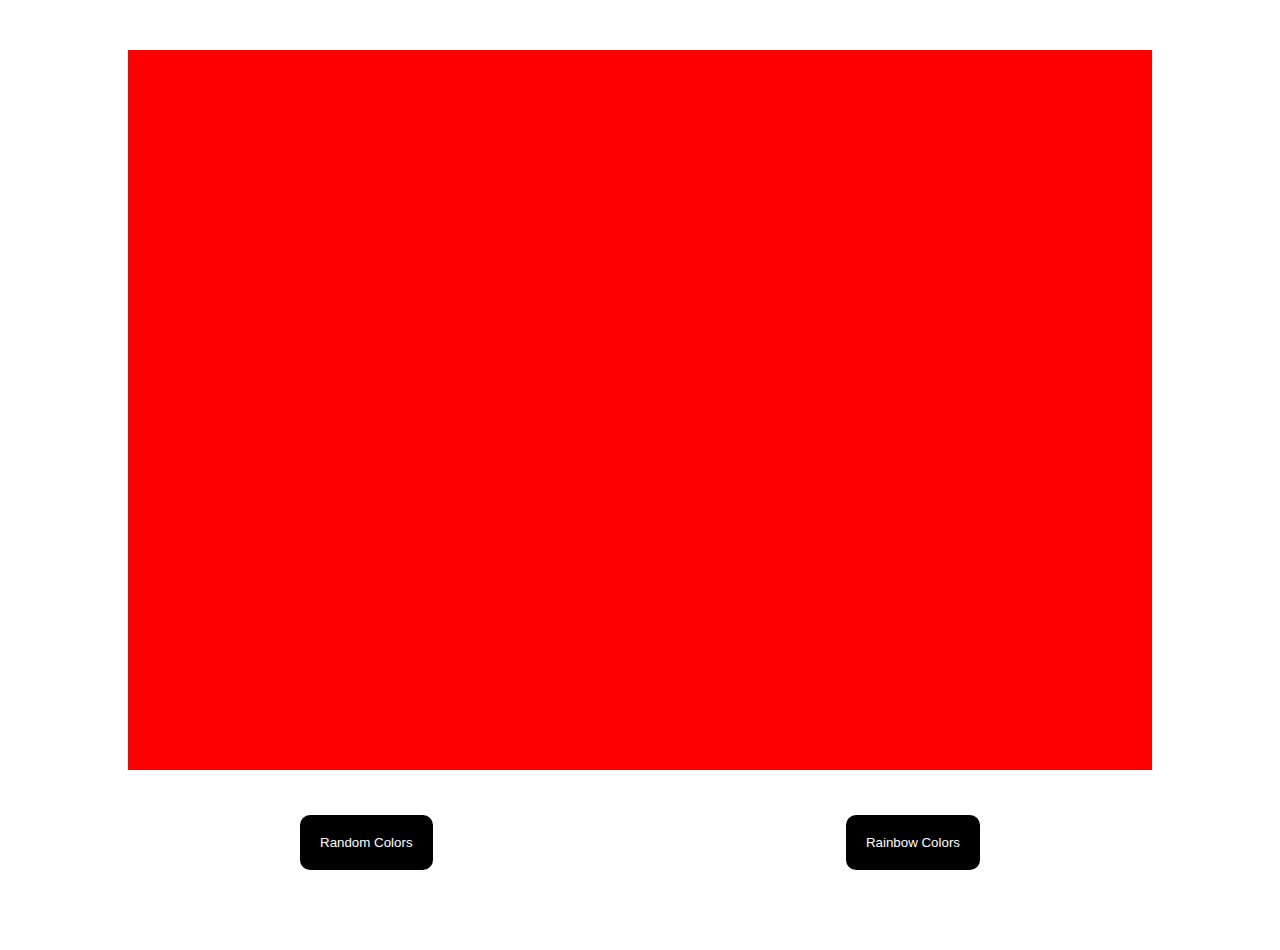
<file: background color change/index.html>
<!DOCTYPE html>
<html lang="en">
  <head>
    <meta charset="UTF-8" />
    <meta http-equiv="X-UA-Compatible" content="IE=edge" />
    <meta name="viewport" content="width=device-width, initial-scale=1.0" />
    <title>color game</title>
    <link rel="stylesheet" href="style.css" />
  </head>
  <body>
    <div id="colors" class="container"></div>
    <div id="rainbow" class="rainbowc"></div>

    <button class="button" id="color-random">Random Colors</button>

    <button class="button" id="color-rainbow">Rainbow Colors</button>

    <script src="script.js"></script>
  </body>
</html>
</file>
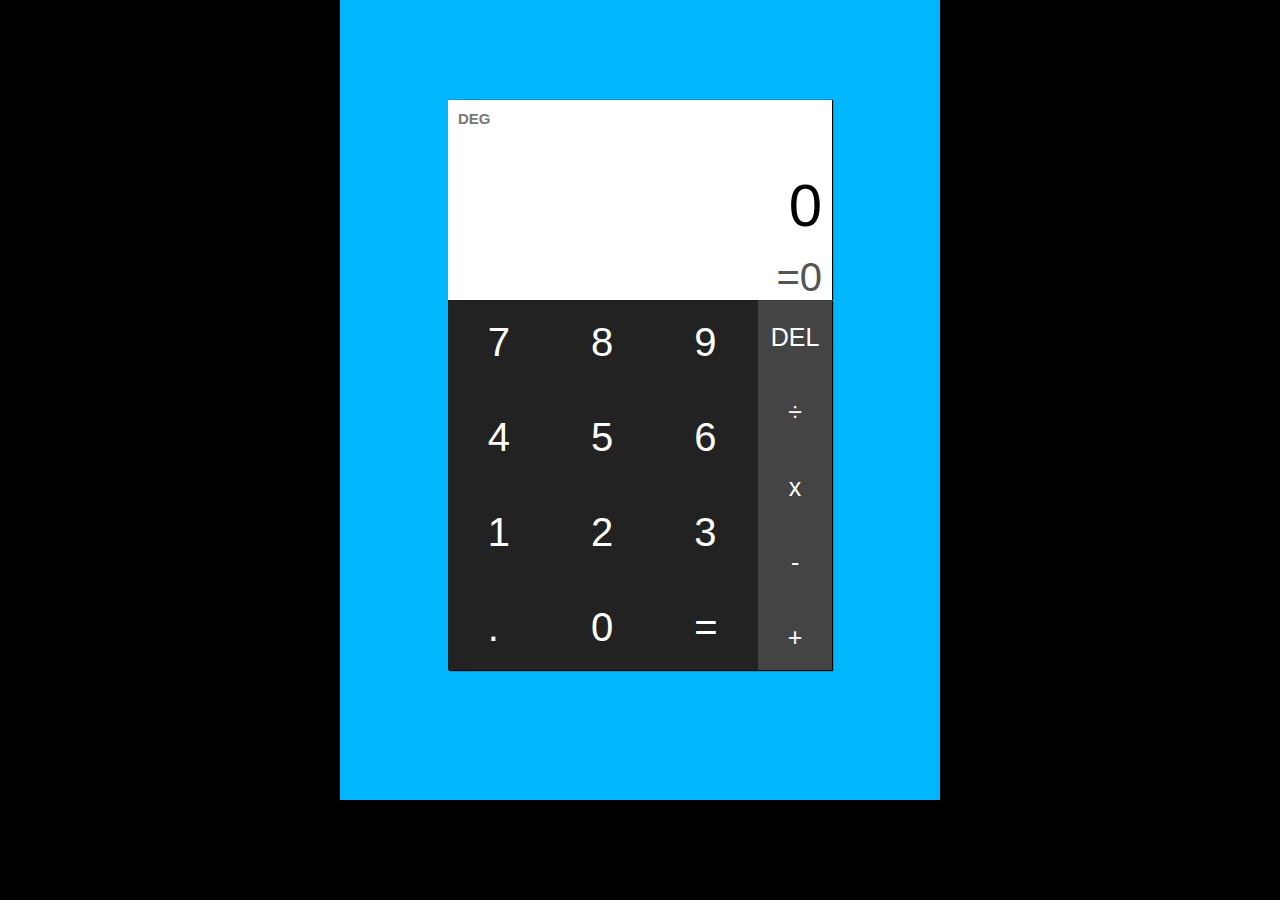
<file: calculator/index.html>
<!DOCTYPE html>
<html lang="en">
  <head>
    <meta charset="UTF-8" />
    <meta http-equiv="X-UA-Compatible" content="IE=edge" />
    <meta name="viewport" content="width=device-width, initial-scale=1.0" />
    <title>Calculator</title>
    <link rel="stylesheet" href="style.css" />
  </head>
  <body>
    <div class="main">
      <div class="calculator">
        <div class="content-space">
          <span class="mode">DEG</span>
          <!-- <input id="input" type="number" /> -->
          <input
            id="input"
            type="text"
            name="count"
            placeholder="0"
            onkeypress="return /[0-9*%+-]/i.test(event.key)"
            autofocus
          />
          <span id="result">=0</span>

          <!-- <span contenteditable="true" id="input" aria-live="polite">0</span> -->
        </div>
        <div class="container">
          <div class="numbers">
            <span class="number giving seven">7</span>
            <span class="number giving eight">8</span>
            <span class="number giving nine">9</span>
            <span class="number giving four">4</span>
            <span class="number giving five">5</span>
            <span class="number giving six">6</span>
            <span class="number giving one">1</span>
            <span class="number giving two">2</span>
            <span class="number giving three">3</span>
            <span class="number giving dot">.</span>
            <span class="number giving zero">0</span>
            <span class="number giving equal">=</span>
          </div>
          <div class="operations">
            <span class="giving operation del">DEL</span>
            <span class="giving operation div">&#xf7;</span>
            <span class="giving operation mul">x</span>
            <span class="giving operation sub">-</span>
            <span class="giving operation add">+</span>
          </div>
        </div>
      </div>
    </div>

    <script src="script.js"></script>
  </body>
</html>
</file>
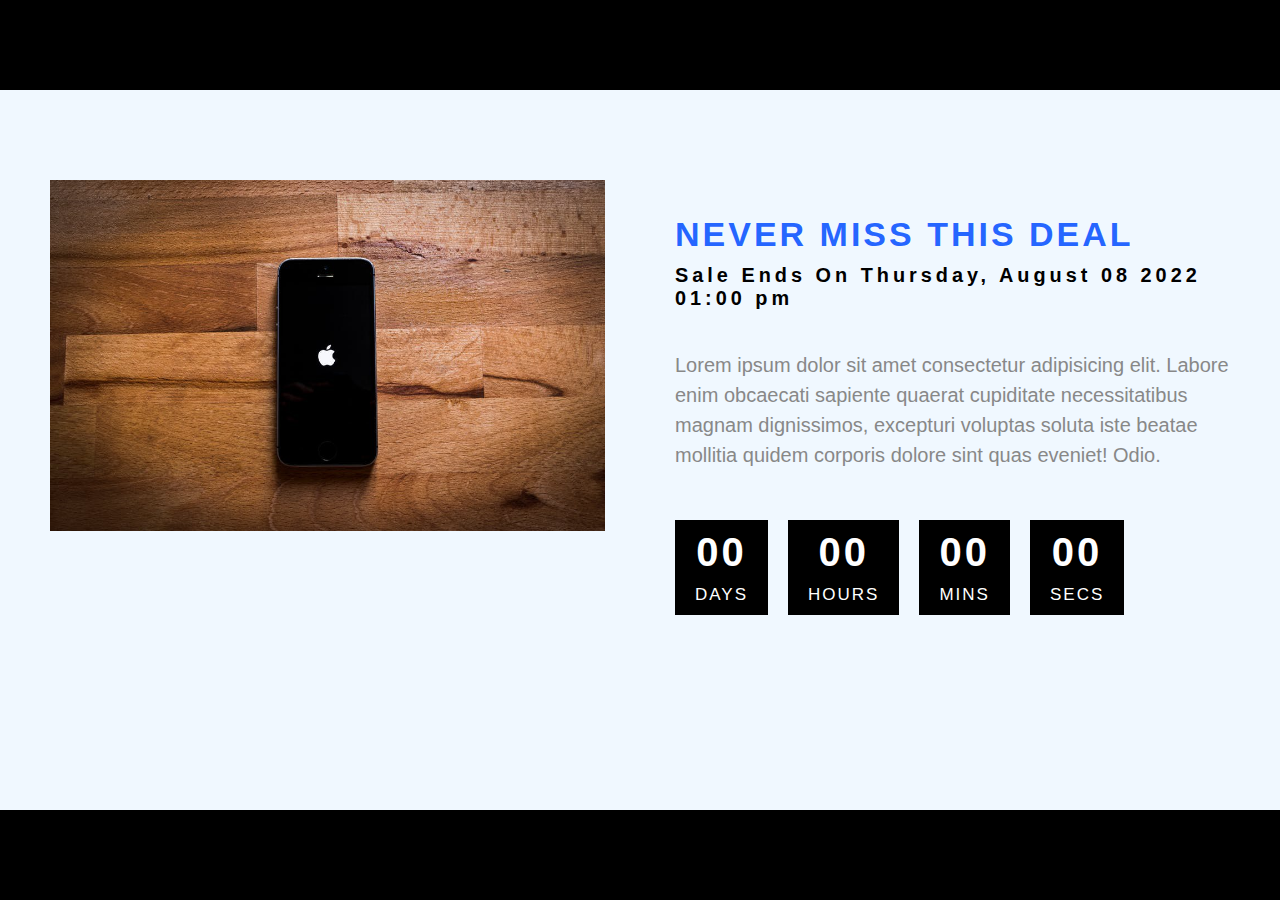
<file: countdown clock/index.html>
<!DOCTYPE html>
<html lang="en">
  <head>
    <meta charset="UTF-8" />
    <meta http-equiv="X-UA-Compatible" content="IE=edge" />
    <meta name="viewport" content="width=device-width, initial-scale=1.0" />
    <title>Countdown</title>
    <link rel="stylesheet" href="style.css" />
  </head>
  <body>
    <div class="container">
      <div class="product-img">
        <img class="img" src="images/product.jpg" />
      </div>
      <div class="product-details">
        <h1>NEVER MISS THIS DEAL</h1>
        <h3>Sale Ends On Thursday, August 08 2022 01:00 pm</h3>
        <p>
          Lorem ipsum dolor sit amet consectetur adipisicing elit. Labore enim
          obcaecati sapiente quaerat cupiditate necessitatibus magnam
          dignissimos, excepturi voluptas soluta iste beatae mollitia quidem
          corporis dolore sint quas eveniet! Odio.
        </p>
        <div class="timer">
          <div class="time">
            <span class="number days">00</span>
            <span class="text">DAYS</span>
          </div>
          <div class="time">
            <span class="number hours">00</span>
            <span class="text">HOURS</span>
          </div>
          <div class="time">
            <span class="number mins">00</span>
            <span class="text">MINS</span>
          </div>
          <div class="time">
            <span class="number secs">00</span>
            <span class="text">SECS</span>
          </div>
        </div>
      </div>
    </div>
    <script src="script.js"></script>
  </body>
</html>
</file>
<file: background color change/style.css>
* {
  box-sizing: border-box;
  margin: 0;
  padding: 0;
}

html {
  font-size: 62.5%;
}

body {
  height: 100vh;
  width: 100vw;
  /* overflow: hidden; */
  position: relative;
}

.container {
  display: block;
  background-color: red;
  width: 80%;
  height: 80%;
  margin: 5rem auto 5rem auto;
}

.rainbowc {
  display: none;
  width: 80%;
  height: 80%;
  margin: 5rem auto 5rem auto;
  background: linear-gradient(
    90deg,
    Red,
    Orange,
    Yellow,
    Green,
    Blue,
    Indigo,
    violet
  );
}

.button {
  padding: 2rem;
  border: none;
  background-color: black;
  color: #fff;
  border-radius: 1rem;
}

.button:hover {
  cursor: pointer;
}

#color-random {
  position: absolute;
  bottom: 8rem;
  left: 30rem;
}

#color-rainbow {
  position: absolute;
  bottom: 8rem;
  right: 30rem;
}
</file>
<file: calculator/style.css>
* {
  margin: 0;
  padding: 0;
  box-sizing: border-box;
}

html {
  font-size: 62.5%;
  background-color: #000;
}

body {
  font-family: sans-serif;
  overflow: hidden;
}

.main {
  background-color: rgb(0, 183, 255);
  max-width: 60rem;
  height: 80rem;
  margin: auto;
}

.calculator {
  display: flex;
  flex-direction: column;
  align-items: center;
  justify-content: center;
}

.content-space {
  box-shadow: 1px 0 1px #000;
  margin-top: 10rem;
  background-color: #fff;
  border: 1px solid black;
  width: 38.4rem;
  height: 20rem;
  border: none;
  position: relative;
  overflow: hidden;
}

.content-space #input {
  position: absolute;
  bottom: 30%;
  right: 0;
  margin-right: 1rem;
  font-size: 6rem;
  outline: none;
  text-align: end;
  border: none;
  width: 36rem;
}

::placeholder {
  /* Chrome, Firefox, Opera, Safari 10.1+ */
  color: #000;
  opacity: 1; /* Firefox */
}

:-ms-input-placeholder {
  /* Internet Explorer 10-11 */
  color: red;
}

::-ms-input-placeholder {
  /* Microsoft Edge */
  color: red;
}

.content-space #result {
  display: inline-block;
  position: absolute;
  bottom: 0;
  right: 0;
  margin-right: 1rem;
  /* margin-bottom: 1rem; */
  font-size: 4rem;
  outline: none;
  text-align: end;
  border: none;
  color: #555;
}

input::-webkit-outer-spin-button,
input::-webkit-inner-spin-button {
  -webkit-appearance: none;
  margin: 0;
}

/* Firefox */
input[type="number"] {
  -moz-appearance: textfield;
}

.mode {
  display: block;
  padding: 1rem;
  font-weight: 900;
  color: #777;
  font-size: 1.5rem;
}

.container {
  box-shadow: 1px 1px 1px #000;
  display: flex;
  margin: 0 10rem 10rem 10rem;
}

.giving {
  font-size: 4rem;
  color: #fff;
}

.giving:hover {
  cursor: pointer;
}

.numbers {
  display: grid;
  grid-template-columns: repeat(3, 1fr);
  column-gap: 8rem;
  grid-auto-flow: revert;
  row-gap: 5rem;
  background-color: #222;
  padding: 2rem 4rem 2rem 4rem;
}

.operations {
  display: flex;
  flex-direction: column;
  text-align: center;
  gap: 1rem;
  background-color: #444;
}

.operation {
  margin-top: 1rem;
  font-size: 2.5rem;
  padding: 1.3rem;
}
</file>
<file: countdown clock/style.css>
* {
  margin: 0;
  padding: 0;
  box-sizing: border-box;
}

html {
  font-family: sans-serif;
  font-size: 62.5%;
}

body {
  background-color: #000;
  height: 100vh;
  width: 100vw;
  display: flex;
  align-items: center;
}

.container {
  display: flex;
  max-width: 100%;
  height: 80%;
  background-color: aliceblue;
  align-items: center;
  justify-content: center;
  padding: 5rem;
  gap: 7rem;
  flex-basis: 1;
}

.product-img {
  width: 100%;
  height: 100%;
}

.img {
  width: 100%;
  margin-top: 4rem;
}

.product-details {
  font-size: 1.7rem;
  width: 100%;
  height: 100%;
  margin: 20rem 0 5rem 0;
}

h1 {
  color: rgba(0, 76, 255, 0.859);
  margin-bottom: 1rem;
  letter-spacing: 0.3rem;
}

h3 {
  letter-spacing: 0.4rem;
  margin-bottom: 4rem;
}

p {
  color: #888;
  line-height: 1.5;
  font-size: 2rem;
  margin-bottom: 5rem;
}

.timer {
  color: #000;
  display: flex;
  flex-direction: row;
  gap: 2rem;
  text-align: center;
}

.time {
  align-items: center;
  background-color: #000;
  display: flex;
  flex-direction: column;
  padding: 1rem 2rem 1rem 2rem;
}

.number {
  font-size: 4rem;
  font-weight: 700;
  letter-spacing: 0.3rem;
  margin-bottom: 1rem;
  color: #fff;
}

.text {
  color: #fff;
  letter-spacing: 0.2rem;
}
</file>
